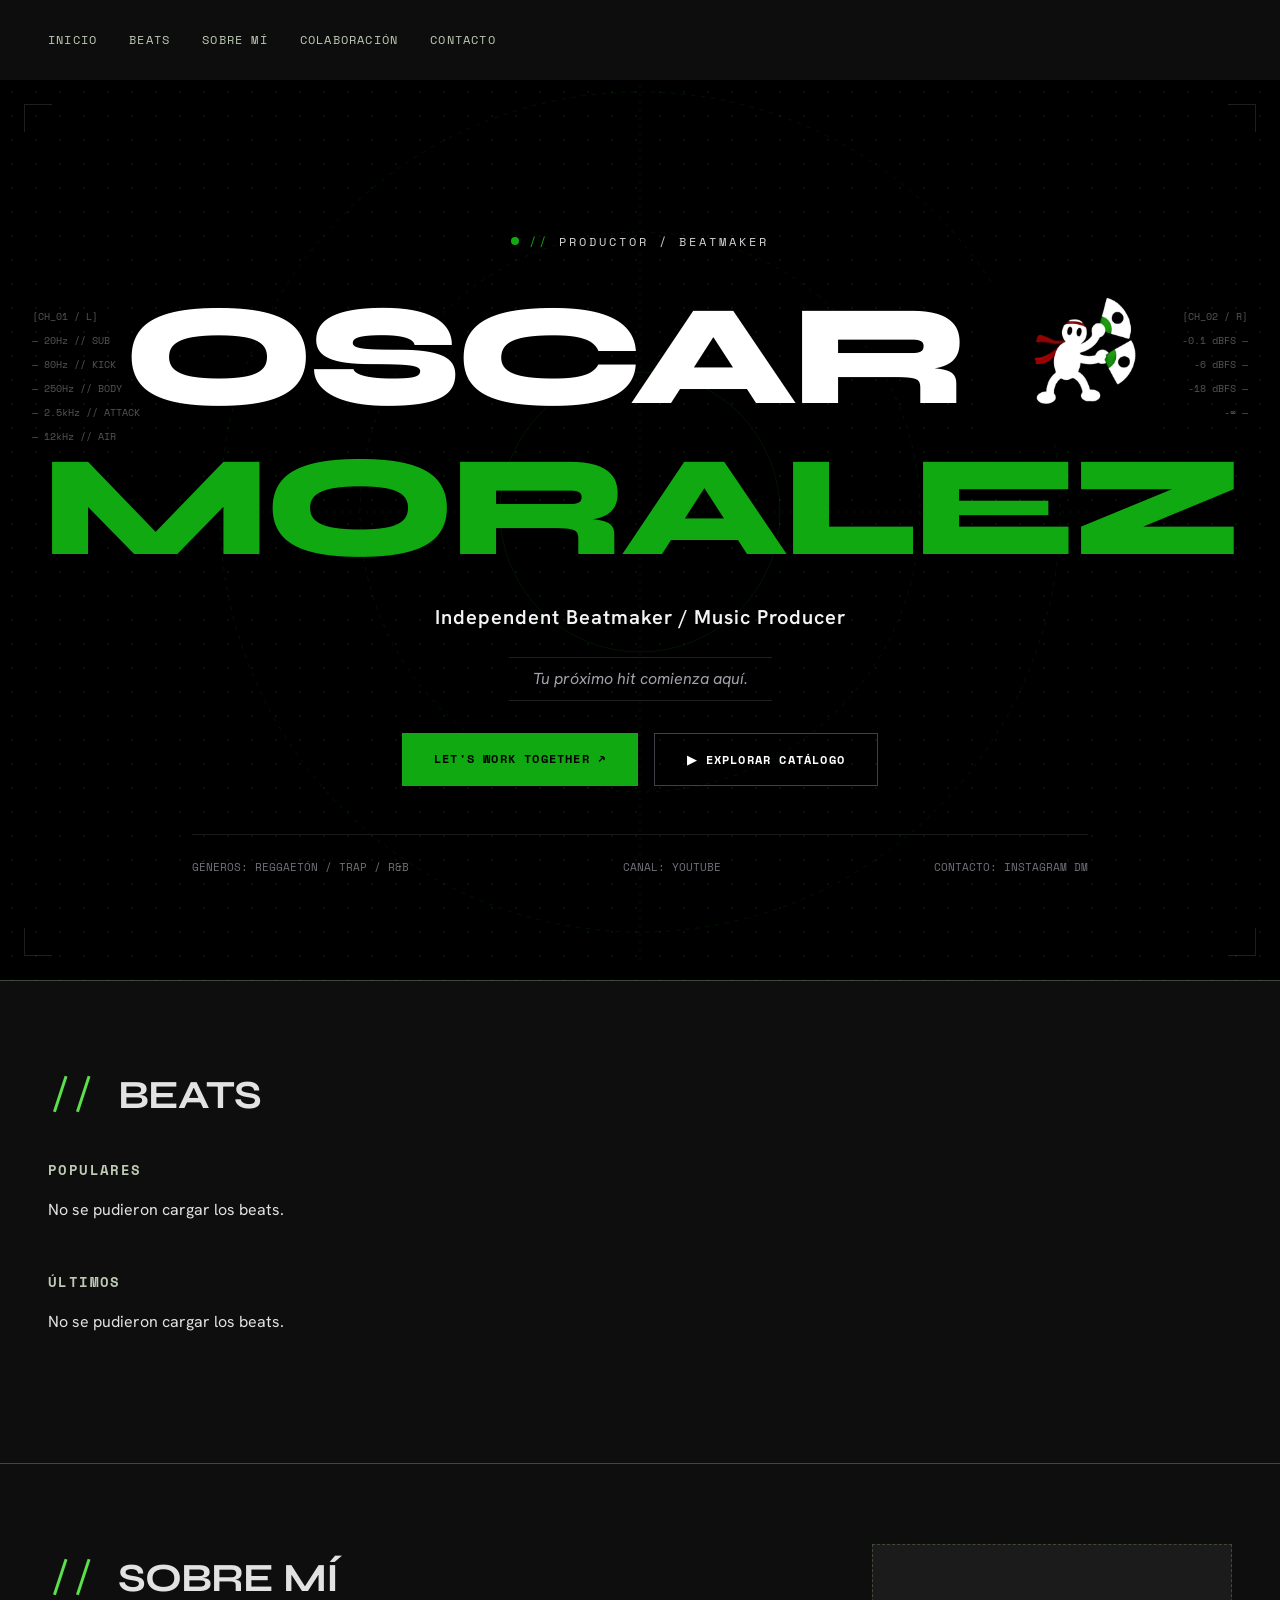
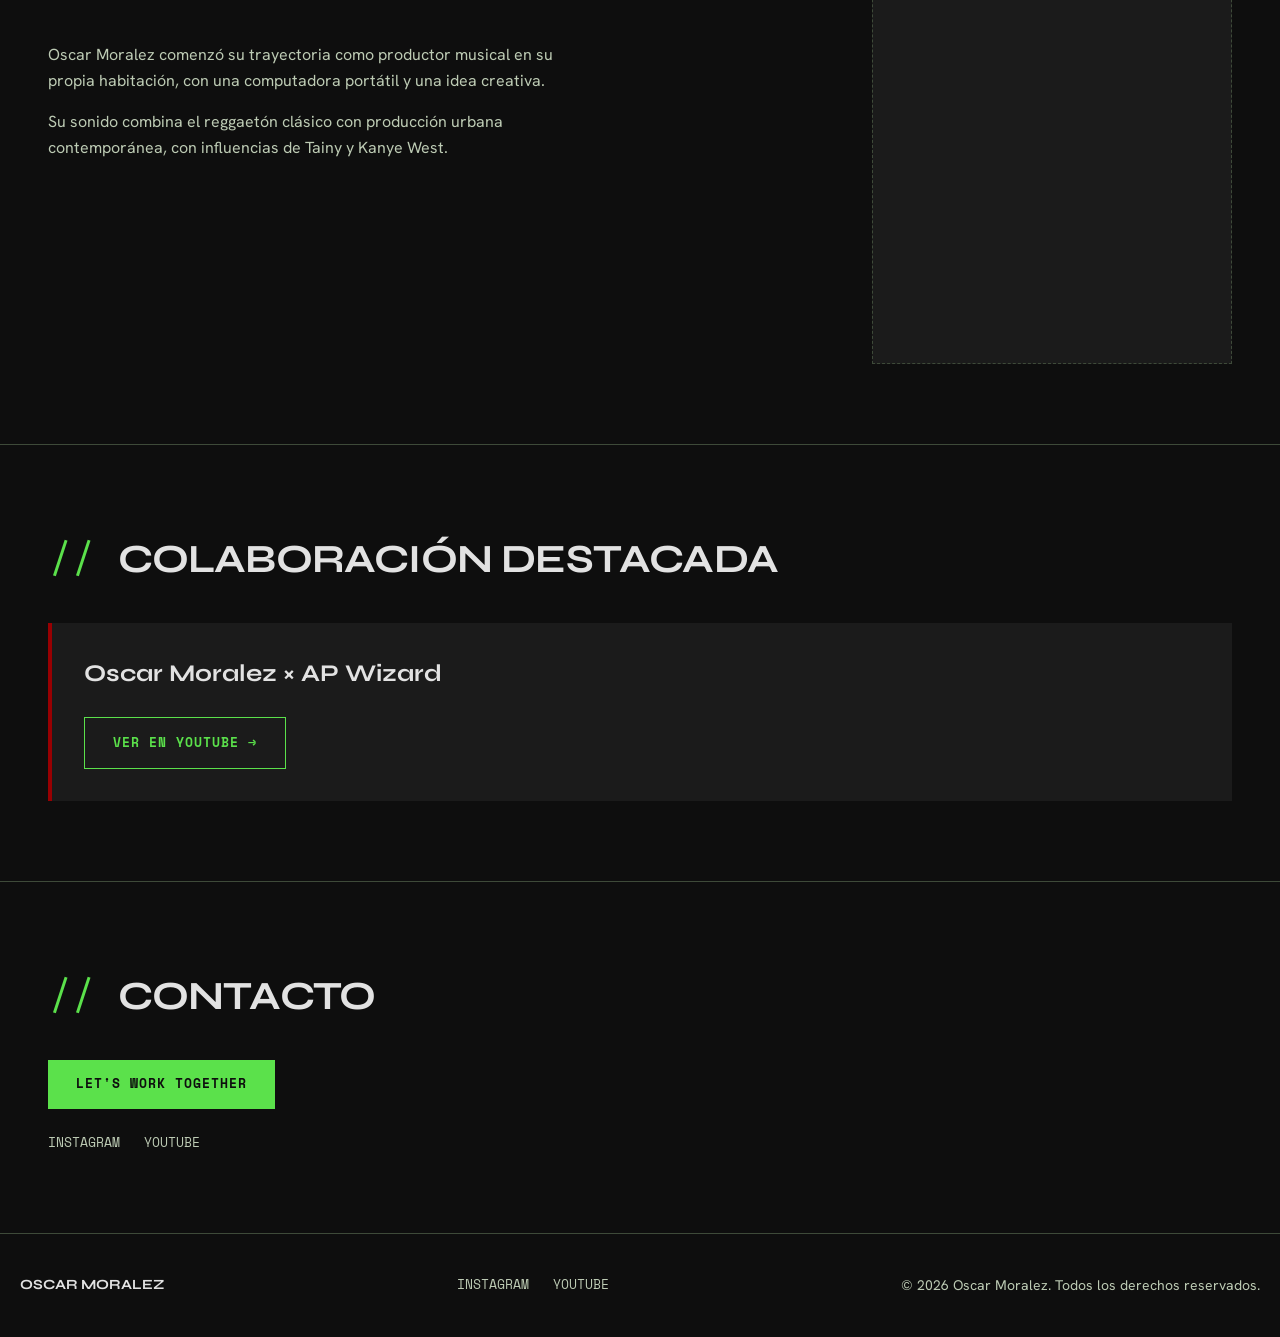
<file: frontend/index.html>
<!DOCTYPE html>
<html lang="es">
<head>
  <meta charset="UTF-8">
  <meta name="viewport" content="width=device-width, initial-scale=1.0">
  <title>Oscar Moralez — Independent Beatmaker / Music Producer</title>
  <link rel="preconnect" href="https://fonts.googleapis.com">
  <link rel="preconnect" href="https://fonts.gstatic.com" crossorigin>
  <link href="https://fonts.googleapis.com/css2?family=Syne:wght@400..800&family=Hanken+Grotesk:wght@300..900&family=Space+Mono:wght@400;700&display=swap" rel="stylesheet">
  <link rel="stylesheet" href="css/styles.css">
</head>
<body>

  <header class="site-header">
    <nav class="site-nav">
      <a href="#hero">Inicio</a>
      <a href="#beats">Beats</a>
      <a href="#about">Sobre mí</a>
      <a href="#featured">Colaboración</a>
      <a href="#contact">Contacto</a>
    </nav>
  </header>

  <main>

<section id="hero" class="hero">
  <div class="hero-bg" aria-hidden="true">
    <svg class="hero-radar" viewBox="0 0 900 900" xmlns="http://www.w3.org/2000/svg">
      <g fill="none" stroke="rgba(17,169,17,0.12)" stroke-width="1">
        <circle cx="450" cy="450" r="140"/>
        <circle cx="450" cy="450" r="280" stroke-dasharray="4 6"/>
        <circle cx="450" cy="450" r="420" stroke-dasharray="4 6"/>
      </g>
      <g stroke="rgba(255,255,255,0.06)" stroke-dasharray="2 6">
        <line x1="450" y1="0" x2="450" y2="900"/>
        <line x1="0" y1="450" x2="900" y2="450"/>
      </g>
    </svg>

    <ul class="hero-ruler hero-ruler-left">
      <li>[CH_01 / L]</li>
      <li>— 20Hz // SUB</li>
      <li>— 80Hz // KICK</li>
      <li>— 250Hz // BODY</li>
      <li>— 2.5kHz // ATTACK</li>
      <li>— 12kHz // AIR</li>
    </ul>
    <ul class="hero-ruler hero-ruler-right">
      <li>[CH_02 / R]</li>
      <li>-0.1 dBFS —</li>
      <li>-6 dBFS —</li>
      <li>-18 dBFS —</li>
      <li>-∞ —</li>
    </ul>

    <span class="crop crop-tl"></span>
    <span class="crop crop-tr"></span>
    <span class="crop crop-bl"></span>
    <span class="crop crop-br"></span>
  </div>

  <div class="hero-inner">
    <p class="hero-badge"><span class="hero-dot"></span><span class="hero-slashes">//</span> Productor / Beatmaker</p>

    <h1 class="hero-title">
      <span class="hero-title-line">OSCAR<img src="assets/logo.png" alt="" class="hero-isotype"></span>
      <span class="hero-title-line hero-title-green">MORALEZ</span>
    </h1>

    <p class="hero-role">Independent Beatmaker / Music Producer</p>
    <p class="hero-tagline">Tu próximo hit comienza aquí.</p>

    <div class="hero-actions">
      <a href="https://ig.me/m/oscarmoralezz" class="hero-btn hero-btn-primary" target="_blank" rel="noopener">LET'S WORK TOGETHER ↗</a>
      <a href="#beats" class="hero-btn hero-btn-secondary">▶ Explorar catálogo</a>
    </div>

    <div class="hero-specs">
      <span>GÉNEROS: REGGAETÓN / TRAP / R&amp;B</span>
      <span>CANAL: YOUTUBE</span>
      <span>CONTACTO: INSTAGRAM DM</span>
    </div>
  </div>
</section>

    <section id="beats" class="beats">
      <h2 class="section-title">Beats</h2>

      <div class="beats-block">
        <h3 class="beats-subtitle">Populares</h3>
        <div class="beats-grid" id="popular-beats"></div>
      </div>

      <div class="beats-block">
        <h3 class="beats-subtitle">Últimos</h3>
        <div class="beats-grid" id="latest-beats"></div>
      </div>

      <div class="player" id="player"></div>
    </section>

    <section id="about" class="about">
     <div class="about-text">
      <h2 class="section-title">Sobre mí</h2>
      <p>Oscar Moralez comenzó su trayectoria como productor musical en su propia habitación, con una computadora portátil y una idea creativa.</p>
      <p>Su sonido combina el reggaetón clásico con producción urbana contemporánea, con influencias de Tainy y Kanye West.</p>
     </div>
     <div class="about-image-placeholder"></div>
</section>

    <section id="featured" class="featured">
      <h2 class="section-title">Colaboración destacada</h2>
      <article class="featured-card">
        <h3>Oscar Moralez × AP Wizard</h3>
        <a href="https://youtu.be/CCFZr7MRrYU" class="btn btn-secondary" target="_blank" rel="noopener">Ver en YouTube</a>
      </article>
    </section>

    <section id="contact" class="contact">
      <h2 class="section-title">Contacto</h2>
      <a href="https://ig.me/m/oscarmoralezz" class="btn btn-primary" target="_blank" rel="noopener">LET'S WORK TOGETHER</a>
      <ul class="social-links">
        <li><a href="https://www.instagram.com/oscarmoralezz/" target="_blank" rel="noopener">Instagram</a></li>
        <li><a href="https://www.youtube.com/@oscarmoralezz" target="_blank" rel="noopener">YouTube</a></li>
      </ul>
    </section>

  </main>

  <footer class="site-footer">
    <p>OSCAR MORALEZ</p>
    <ul class="social-links">
      <li><a href="https://www.instagram.com/oscarmoralezz/" target="_blank" rel="noopener">Instagram</a></li>
      <li><a href="https://www.youtube.com/@oscarmoralezz" target="_blank" rel="noopener">YouTube</a></li>
    </ul>
    <p>&copy; 2026 Oscar Moralez. Todos los derechos reservados.</p>
  </footer>
  <script src="js/api.js" defer></script>
  <script src="js/beats.js" defer></script>
  <script src="js/player.js" defer></script>
</body>
</html>
</file>
<file: frontend/css/styles.css>
/* ==========================================================
   Oscar Moralez — styles.css
   Colors from Stitch (approved exception, see DECISIONS.md)
   ========================================================== */

:root {
  --color-bg: #0e0e0e;
  --color-surface: #1b1b1b;
  --color-surface-elevated: #2a2a2a;
  --color-border: #3e4a39;
  --color-text: #e2e2e2;
  --color-text-muted: #bdcbb4;
  --color-accent: #5be14b;
  --color-accent-strong: #11a911;
  --color-wine: #980002;

  --font-heading: "Syne", sans-serif;
  --font-body: "Hanken Grotesk", sans-serif;
  --font-mono: "Space Mono", monospace;

  --header-height: 80px;
}

/* Reset básico */
*,
*::before,
*::after {
  box-sizing: border-box;
  margin: 0;
  padding: 0;
}

html {
  scroll-behavior: smooth;
  scroll-padding-top: var(--header-height);
}

body {
  background: var(--color-bg);
  color: var(--color-text);
  font-family: var(--font-body);
  font-weight: 400;
  line-height: 1.6;
  overflow-x: hidden;
}

img {
  max-width: 100%;
  display: block;
}

a {
  color: inherit;
}

/* Header */
.site-header {
  position: fixed;
  top: 0;
  left: 0;
  right: 0;
  z-index: 50;
  height: var(--header-height);
  background: rgba(14, 14, 14, 0.8);
  backdrop-filter: blur(12px);
  display: flex;
  align-items: center;
  justify-content: space-between;
  padding: 0 1.25rem;
}

.site-nav {
  display: none;
  gap: 2rem;
  font-family: var(--font-mono);
  font-size: 0.75rem;
  text-transform: uppercase;
  letter-spacing: 0.1em;
}

.site-nav a {
  text-decoration: none;
  color: var(--color-text-muted);
  transition: color 0.2s ease;
}

.site-nav a:hover {
  color: var(--color-accent);
}

/* Contenido principal compensa el header fijo */
main {
  padding-top: var(--header-height);
}

/* Secciones */
section {
  padding: 4rem 1.25rem;
}

.section-title {
  font-family: var(--font-heading);
  font-weight: 700;
  font-size: 2rem;
  text-transform: uppercase;
  letter-spacing: -0.02em;
  margin-bottom: 2rem;
}

/* Botones */
.btn {
  display: inline-block;
  padding: 0.9rem 1.75rem;
  font-family: var(--font-mono);
  font-weight: 700;
  font-size: 0.8rem;
  text-transform: uppercase;
  letter-spacing: 0.08em;
  text-decoration: none;
  transition: background 0.2s ease, color 0.2s ease;
}

.btn-primary {
  background: var(--color-accent);
  color: var(--color-bg);
}

.btn-primary:hover {
  background: var(--color-accent-strong);
}

.btn-secondary {
  border: 1px solid var(--color-accent);
  color: var(--color-accent);
}

.btn-secondary:hover {
  background: var(--color-accent);
  color: var(--color-bg);
}

/* Hero */
.hero {
  min-height: 100vh;
  display: flex;
  flex-direction: column;
  justify-content: center;
  align-items: flex-start;
  gap: 1.25rem;
  padding-top: 6rem;
}

.hero-logo {
  width: 64px;
  height: 64px;
  object-fit: contain;
}

.hero-name {
  font-family: var(--font-heading);
  font-weight: 800;
  font-size: 2.5rem;
  line-height: 1;
  text-transform: uppercase;
  letter-spacing: -0.03em;
}

.hero-subtitle {
  font-family: var(--font-mono);
  font-size: 0.8rem;
  text-transform: uppercase;
  letter-spacing: 0.1em;
  color: var(--color-text-muted);
}

.hero-slogan {
  font-size: 1.5rem;
  font-weight: 600;
  color: var(--color-accent);
}

/* Beats */
.beats-subtitle {
  font-family: var(--font-mono);
  font-size: 0.875rem;
  text-transform: uppercase;
  letter-spacing: 0.1em;
  color: var(--color-text-muted);
  margin-bottom: 1rem;
}

.beats-block {
  margin-bottom: 3rem;
}

.beats-grid {
  display: grid;
  grid-template-columns: 1fr;
  gap: 1rem;
}

/* Tarjeta de beat (la usará T8 al renderizar) */
.beat-card {
  background: var(--color-surface);
  border: 1px solid var(--color-border);
  padding: 1rem;
  display: flex;
  flex-direction: column;
  gap: 0.75rem;
}

.beat-card img {
  width: 100%;
  aspect-ratio: 16 / 9;
  object-fit: cover;
}

.beat-card-title {
  font-family: var(--font-heading);
  font-weight: 600;
  font-size: 1.1rem;
}

.beat-card-link {
  font-family: var(--font-mono);
  font-size: 0.75rem;
  color: var(--color-accent);
}

/* Reproductor */
.player {
  position: sticky;
  bottom: 0;
  margin-top: 2rem;
  background: var(--color-surface-elevated);
  padding-bottom: env(safe-area-inset-bottom, 0px);
}

.player:empty {
  display: none;
}

.player iframe {
  width: 100%;
  aspect-ratio: 16 / 9;
  border: 0;
}

/* About */
.about p {
  max-width: 60ch;
  margin-bottom: 1rem;
  color: var(--color-text-muted);
}

.about-image-placeholder {
  width: 100%;
  aspect-ratio: 4 / 5;
  background: var(--color-surface);
  border: 1px dashed var(--color-border);
  margin-top: 2rem;
}

/* Featured */
.featured-card {
  background: var(--color-surface);
  border-left: 4px solid var(--color-wine);
  padding: 2rem;
  display: flex;
  flex-direction: column;
  gap: 1.5rem;
  align-items: flex-start;
}

.featured-card h3 {
  font-family: var(--font-heading);
  font-size: 1.5rem;
  font-weight: 700;
}

/* Contacto y footer */
.contact .btn-primary {
  margin-bottom: 1.5rem;
}

.social-links {
  list-style: none;
  display: flex;
  flex-wrap: wrap;
  gap: 1.5rem;
  font-family: var(--font-mono);
  font-size: 0.8rem;
  text-transform: uppercase;
}

.social-links a {
  color: var(--color-text-muted);
  text-decoration: none;
}

.social-links a:hover {
  color: var(--color-accent);
}

.site-footer {
  border-top: 1px solid var(--color-border);
  padding: 2.5rem 1.25rem;
  display: flex;
  flex-direction: column;
  gap: 1rem;
  font-size: 0.875rem;
  color: var(--color-text-muted);
}

.site-footer p:first-child {
  font-family: var(--font-heading);
  font-weight: 700;
  color: var(--color-text);
}

/* ==========================================================
   Responsive (mobile first)
   ========================================================== */

/* sm: 640px */
@media (min-width: 640px) {
  .hero-name {
    font-size: 3.5rem;
  }

  .beats-grid {
    grid-template-columns: repeat(2, 1fr);
  }
}

/* md: 768px */
@media (min-width: 768px) {
  .hero-name {
    font-size: 4.5rem;
  }

  .beats-grid {
    grid-template-columns: repeat(2, 1fr);
  }

  .section-title {
    font-size: 2.5rem;
  }

  .site-footer {
    flex-direction: row;
    justify-content: space-between;
    align-items: center;
  }
}

/* lg: 1024px */
@media (min-width: 1024px) {
  .site-nav {
    display: flex;
  }

  .hero-name {
    font-size: 4rem;
  }

  .beats-grid {
    grid-template-columns: repeat(4, 1fr);
  }

  section {
    padding: 5rem 3rem;
  }

  .site-header {
    padding: 0 3rem;
  }
}

/* xl: 1280px */
@media (min-width: 1280px) {
  .hero-name {
    font-size: 4.75rem;
  }
}

/* ==========================================================
   Ajustes de layout: hero y "Sobre mí" (T16 feedback)
   ========================================================== */









/* "Sobre mí": texto y recuadro en columnas */
.about {
  display: grid;
  grid-template-columns: 1fr;
  gap: 2.5rem;
  align-items: start;
}

.about-image-placeholder {
  margin-top: 0;
  max-height: 420px;
  aspect-ratio: 4 / 5;
  width: 100%;
  max-width: 360px;
  justify-self: center;
}

/* md: 768px */
@media (min-width: 768px) {

}

/* lg: 1024px */
@media (min-width: 1024px) {
  .hero {
    grid-template-columns: 1.2fr 1fr;
    gap: 4rem;
  }

  .about {
    grid-template-columns: 1.2fr 1fr;
    gap: 4rem;
  }

  .about-image-placeholder {
    justify-self: end;
  }
}

/* ==========================================================
   Efectos y decoración estilo Stitch (T16 feedback)
   ========================================================== */

/* Hover en tarjetas de beats */
.beat-card {
  position: relative;
  overflow: hidden;
  transition: border-color 0.3s ease, transform 0.3s ease;
}

.beat-card img {
  transition: transform 0.5s ease, filter 0.5s ease;
  filter: grayscale(100%) contrast(1.1);
}

.beat-card:hover {
  border-color: var(--color-accent);
  transform: translateY(-4px);
}

.beat-card:hover img {
  transform: scale(1.05);
  filter: grayscale(0%) contrast(1.2);
}

.beat-card:focus-within {
  border-color: var(--color-accent);
}

/* Etiqueta técnica en el hero (Space Mono) */



/* Líneas divisorias finas entre secciones */
section + section {
  border-top: 1px solid var(--color-border);
}

/* Botón secundario con borde sutil y flecha */
.btn-secondary::after {
  content: " →";
}

/* Franja decorativa superior del hero */

/* Etiquetas de sección en Space Mono */
.section-title::before {
  content: "// ";
  color: var(--color-accent);
  font-family: var(--font-mono);
  font-weight: 400;
}



/* ==========================================================
   Hero v2 — spec "Audio-Tech Brutalism"
   ========================================================== */

.hero {
  position: relative;
  min-height: 100vh;
  display: flex;
  flex-direction: column;
  align-items: center;
  justify-content: center;
  padding: 7rem 1.25rem 4rem;
  background-color: #000000;
  background-image: radial-gradient(circle, rgba(17, 169, 17, 0.12) 1px, transparent 1px);
  background-size: 24px 24px;
  overflow: hidden;
}

/* Capa decorativa */
.hero-bg {
  position: absolute;
  inset: 0;
  pointer-events: none;
  overflow: hidden;
  z-index: 0;
}

.hero-radar {
  position: absolute;
  left: 50%;
  top: 48%;
  width: min(900px, 140vw);
  transform: translate(-50%, -50%);
}

.hero-ruler {
  display: none;
  position: absolute;
  top: 25%;
  list-style: none;
  font-family: var(--font-mono);
  font-size: 10px;
  line-height: 2.4;
  color: #555555;
}

.hero-ruler-left { left: 2rem; }
.hero-ruler-right { right: 2rem; text-align: right; }

.crop {
  position: absolute;
  width: 28px;
  height: 28px;
  border: 0 solid rgba(255, 255, 255, 0.12);
}

.crop-tl { top: 1.5rem; left: 1.5rem; border-top-width: 1px; border-left-width: 1px; }
.crop-tr { top: 1.5rem; right: 1.5rem; border-top-width: 1px; border-right-width: 1px; }
.crop-bl { bottom: 1.5rem; left: 1.5rem; border-bottom-width: 1px; border-left-width: 1px; }
.crop-br { bottom: 1.5rem; right: 1.5rem; border-bottom-width: 1px; border-right-width: 1px; }

/* Contenido */
.hero-inner {
  position: relative;
  z-index: 1;
  width: 100%;
  max-width: 72rem;
  display: flex;
  flex-direction: column;
  align-items: center;
  text-align: center;
  gap: 1.5rem;
}

.hero-badge {
  display: flex;
  align-items: center;
  gap: 0.6rem;
  font-family: var(--font-mono);
  font-size: 0.75rem;
  text-transform: uppercase;
  letter-spacing: 0.25em;
  color: #d4d4d8;
}

.hero-slashes { color: var(--color-accent-strong); }

.hero-dot {
  width: 8px;
  height: 8px;
  border-radius: 50%;
  background: var(--color-accent-strong);
  animation: hero-pulse 2s ease-in-out infinite;
}

@keyframes hero-pulse {
  0%, 100% { opacity: 1; }
  50% { opacity: 0.35; }
}

.hero-title {
  font-family: var(--font-heading);
  font-weight: 800;
  font-size: 3.5rem;
  line-height: 0.95;
  letter-spacing: -0.04em;
  text-transform: uppercase;
  color: #ffffff;
}

.hero-title-line {
  display: flex;
  align-items: center;
  justify-content: center;
}

.hero-title-green { color: var(--color-accent-strong); }

.hero-isotype {
  height: 1.15em;
  width: auto;
  margin-left: 0.2em;
  object-fit: contain;
}

.hero-role {
  font-size: 1.1rem;
  font-weight: 600;
  letter-spacing: 0.05em;
  color: #f4f4f5;
}

.hero-tagline {
  font-style: italic;
  color: #a1a1aa;
  padding: 0.5rem 1.5rem;
  border-top: 1px solid rgba(39, 39, 42, 0.8);
  border-bottom: 1px solid rgba(39, 39, 42, 0.8);
}

.hero-actions {
  display: flex;
  flex-wrap: wrap;
  justify-content: center;
  gap: 1rem;
  padding-top: 0.5rem;
}

.hero-btn {
  padding: 1rem 2rem;
  font-family: var(--font-mono);
  font-weight: 700;
  font-size: 0.75rem;
  text-transform: uppercase;
  letter-spacing: 0.1em;
  text-decoration: none;
  transition: background 0.2s ease, border-color 0.2s ease, transform 0.2s ease;
}

.hero-btn-primary {
  background: var(--color-accent-strong);
  color: #000000;
}

.hero-btn-primary:hover {
  background: #14c714;
  transform: scale(1.02);
}

.hero-btn-secondary {
  border: 1px solid #3f3f46;
  color: #ffffff;
}

.hero-btn-secondary:hover {
  border-color: var(--color-accent-strong);
}

.hero-specs {
  width: 100%;
  max-width: 56rem;
  margin-top: 1.5rem;
  padding-top: 1.5rem;
  border-top: 1px solid #18181b;
  display: flex;
  flex-direction: column;
  gap: 0.5rem;
  font-family: var(--font-mono);
  font-size: 11px;
  color: #71717a;
}

/* Responsive */
@media (min-width: 768px) {
  .hero-title { font-size: 6rem; }
  .hero-role { font-size: 1.25rem; }
  .hero-specs {
    flex-direction: row;
    justify-content: space-between;
  }
}

@media (min-width: 1024px) {
  .hero { padding: 7rem 3rem 4rem; }
  .hero-title { font-size: 8rem; }
  .hero-ruler { display: block; }
}

@media (min-width: 1280px) {
  .hero-title { font-size: 9rem; }
}

@media (prefers-reduced-motion: reduce) {
  .hero-dot { animation: none; }
  .hero-btn { transition: none; }
}
</file>
